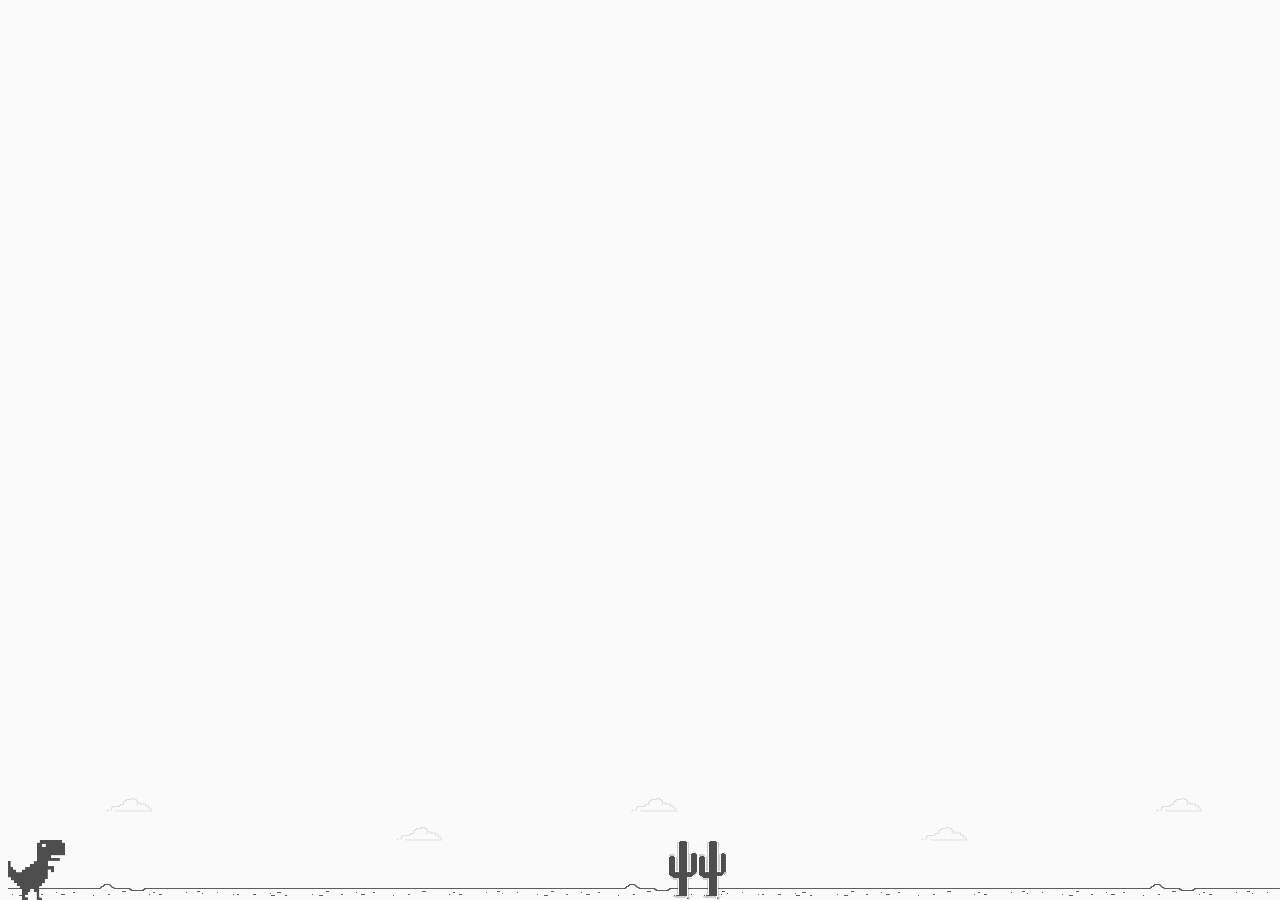
<file: Game_Dino/index.html>
<!DOCTYPE html>
<html lang="pt-br">
<head>
  <meta charset="UTF-8">
  <title>Dio Dino Game</title>
  <link rel="stylesheet" href="style.css"></link>
  <script src="script.js" charset="UTF-8" defer></script>
</head>
<body>
  <div class="background">
    <div class="dino"></div>
  </div>
</body>
</html>
</file>
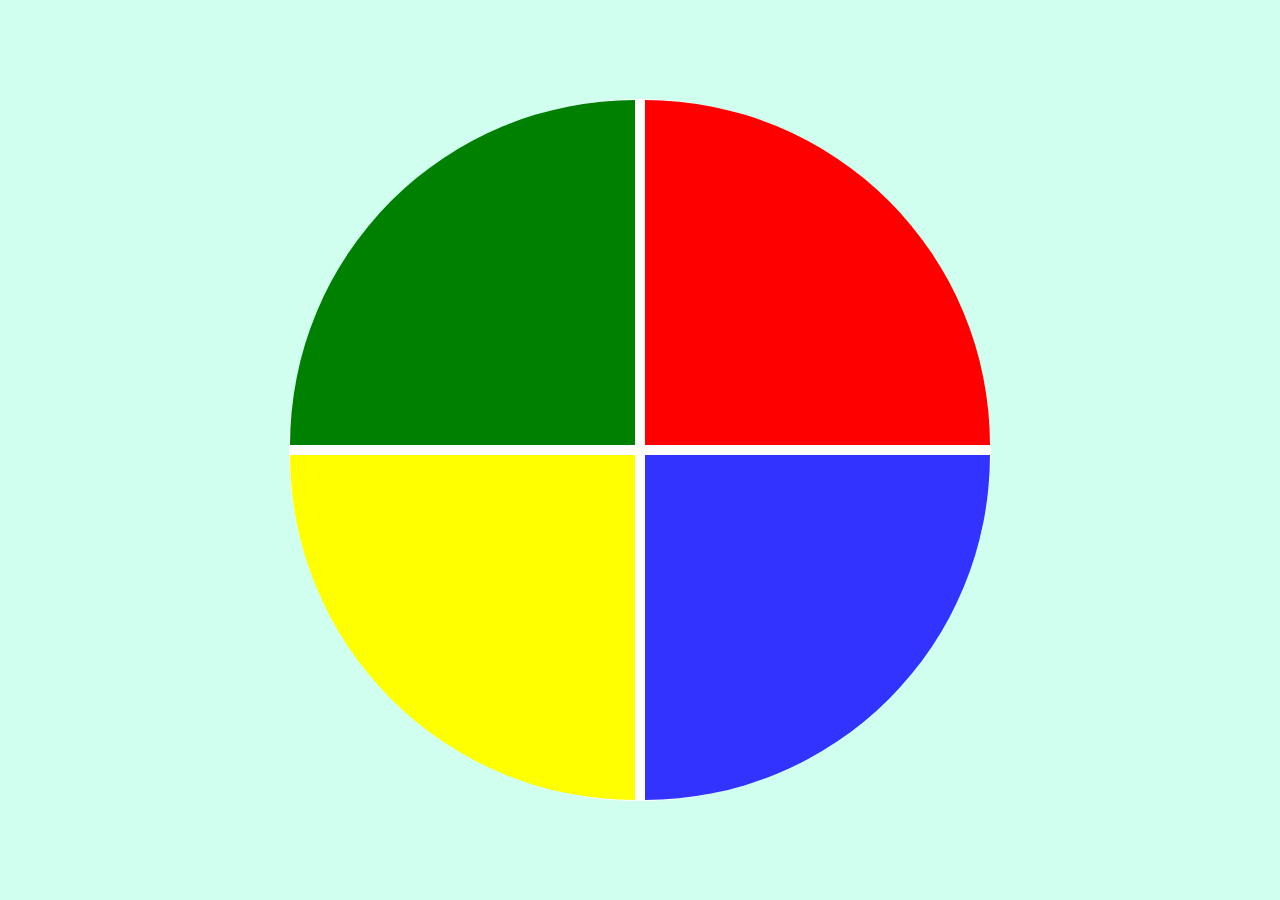
<file: Game_Genesis/index.html>
<!DOCTYPE html>
<html lang="en">
<head>
    <meta charset="UTF-8">
    <meta name="viewport" content="width=device-width, initial-scale=1.0">
    <link rel="stylesheet" href="style.css">
    <title>Genesis</title>
</head>
<body>
    <div class="main-game">
        <div class="genius">
            <div class="blue"></div>
            <div class="yellow"></div>
            <div class="red"></div>
            <div class="green"></div>
        </div>
    </div>
    <script type="text/javascript" src="script.js"></script>
</body>
</html>
</file>
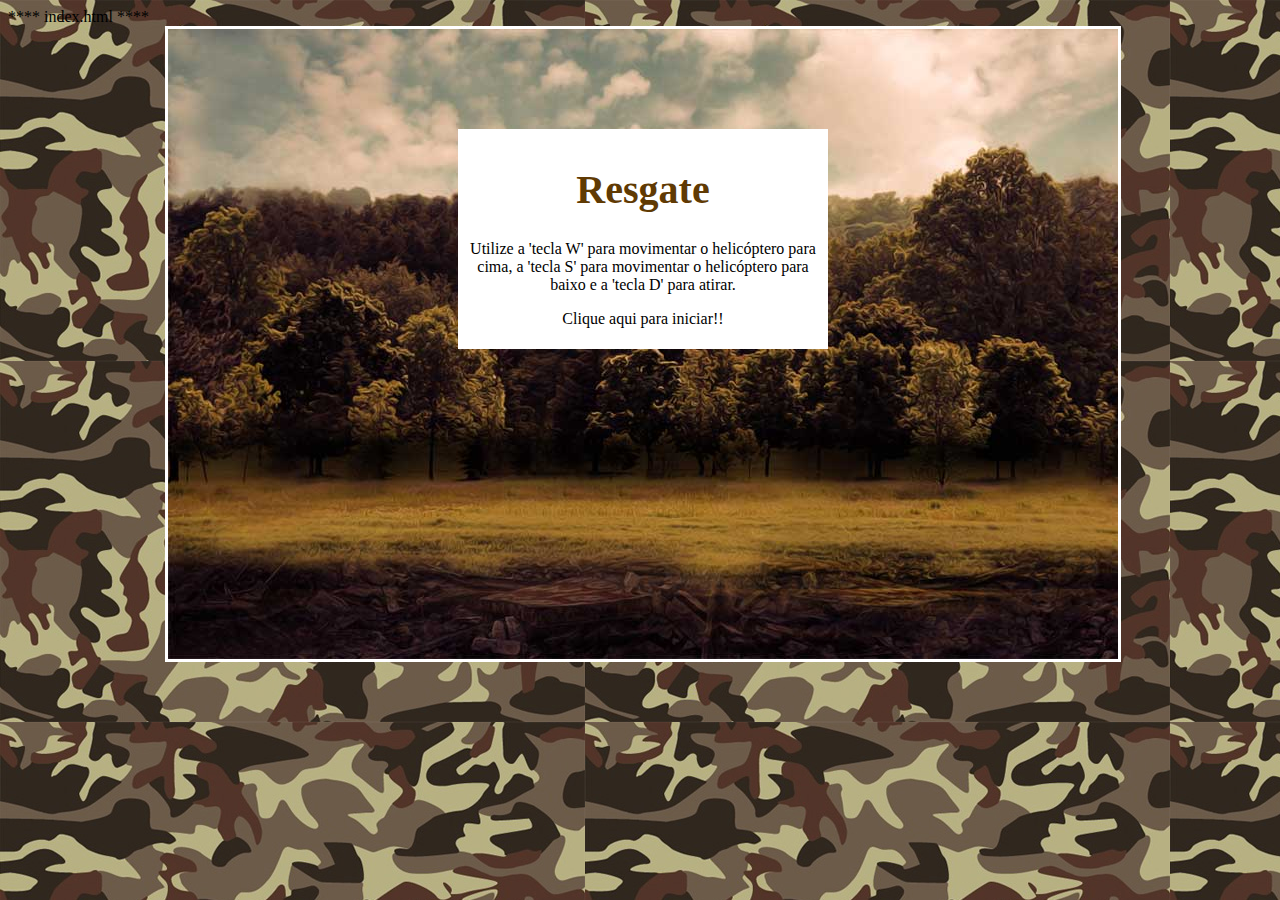
<file: Game_Jogo-do-Helicoptero/index.html>
**** index.html ****

<!doctype html>
<html>

<head>
    <meta charset="utf-8">
    <title>Resgate</title>
    <link href="css/estilos.css" rel="stylesheet" type="text/css">
</head>

<body>
    <div id="container"> <!-- div container !-->

	    <div id="fundoGame"> <!-- div fundoGame !-->
	
		    <div id="inicio" onclick="start()"><h1> Resgate </h1> <!-- div inicio !-->
		    <p>Utilize a 'tecla W' para movimentar o helicóptero para cima, a 'tecla S' para movimentar o helicóptero para baixo e a 'tecla D' para atirar.</p>
		    <p> Clique aqui para iniciar!! </p>
		    </div> <!-- Fim da div inicio !-->
		
        </div> <!-- Fim da div fundoGame !-->
	
    </div> <!-- Fim da div container !-->   
    
    <!-- Sons do jogo !-->
    <audio src="sons/som.mp3" preload="auto" id="somDisparo"></audio>
    <audio src="sons/explosao.mp3" preload="auto" id="somExplosao"></audio>
    <audio src="sons/musica_fundo.mp3" preload="auto" id="musica"></audio>
    <audio src="sons/gameover.mp3" preload="auto" id="somGameover"></audio>
    <audio src="sons/perdido.mp3" preload="auto" id="somPerdido"></audio>	
    <audio src="sons/resgate.mp3" preload="auto" id="somResgate"></audio>

    <script type="text/javascript" src="js/jquery-1.11.1.min.js"></script>
    <script type="text/javascript" src="js/js.js"></script> 
    <script type="text/javascript" src="js/jquery-collision.min.js"></script>


</body>

</html>
</file>
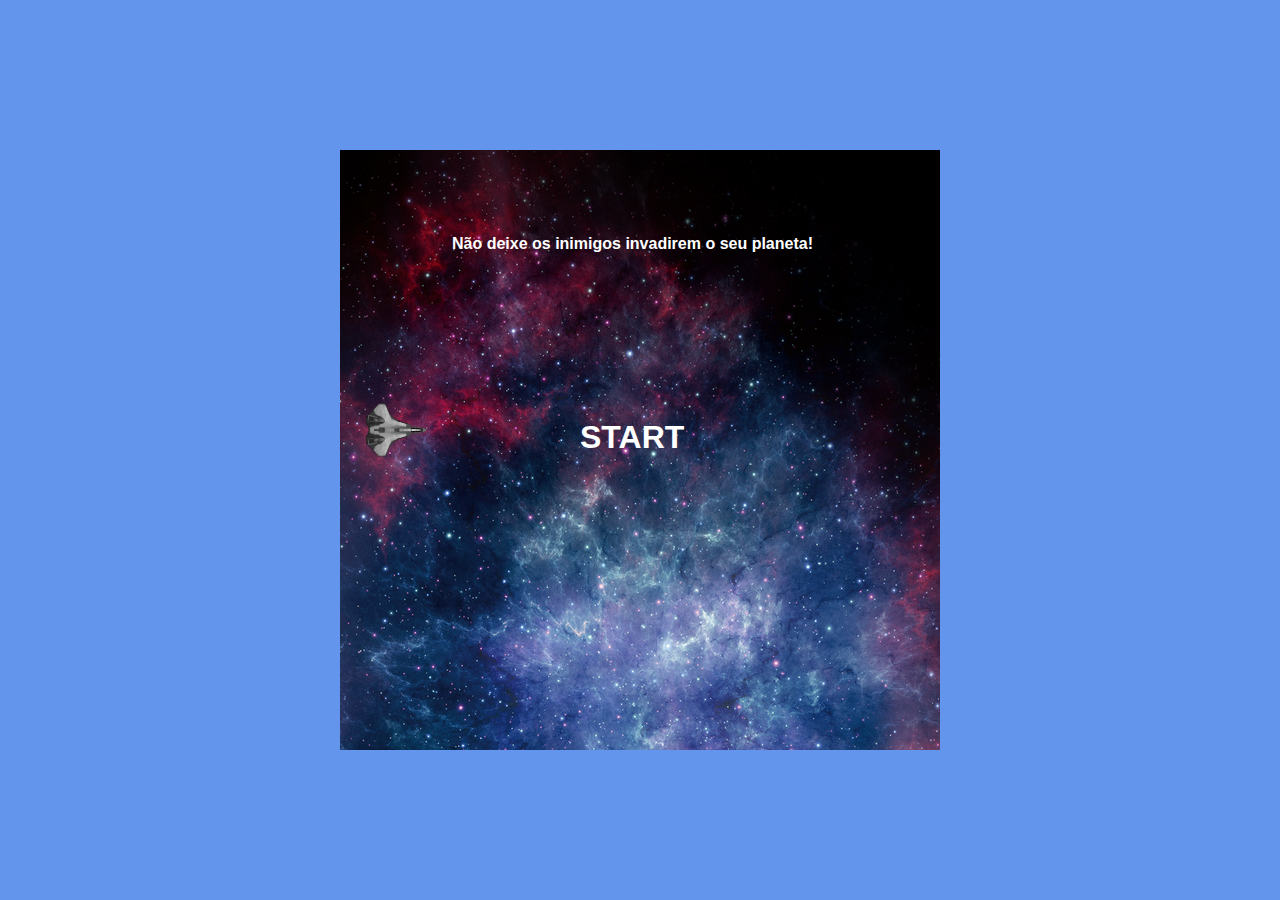
<file: Game_Space-Shooter/index.html>
<!DOCTYPE html>
<html lang="en">
<head>
    <meta charset="UTF-8">
    <meta name="viewport" content="width=device-width, initial-scale=1.0">
    <link rel="stylesheet" href="style.css">
    <title>Shooter</title>
</head>
<body>
    <div id="main-play-area">
        <img class="player-shooter" src="./img/hero.png" alt="hero">
        <h4 class="game-instructions">
            Não deixe os inimigos invadirem o seu planeta!
        </h4>
        <div class="start-button">
            <h1>START</h1>
        </div>
    </div>
    <script type="text/javascript" src="script.js"></script>
</body>
</html>
</file>
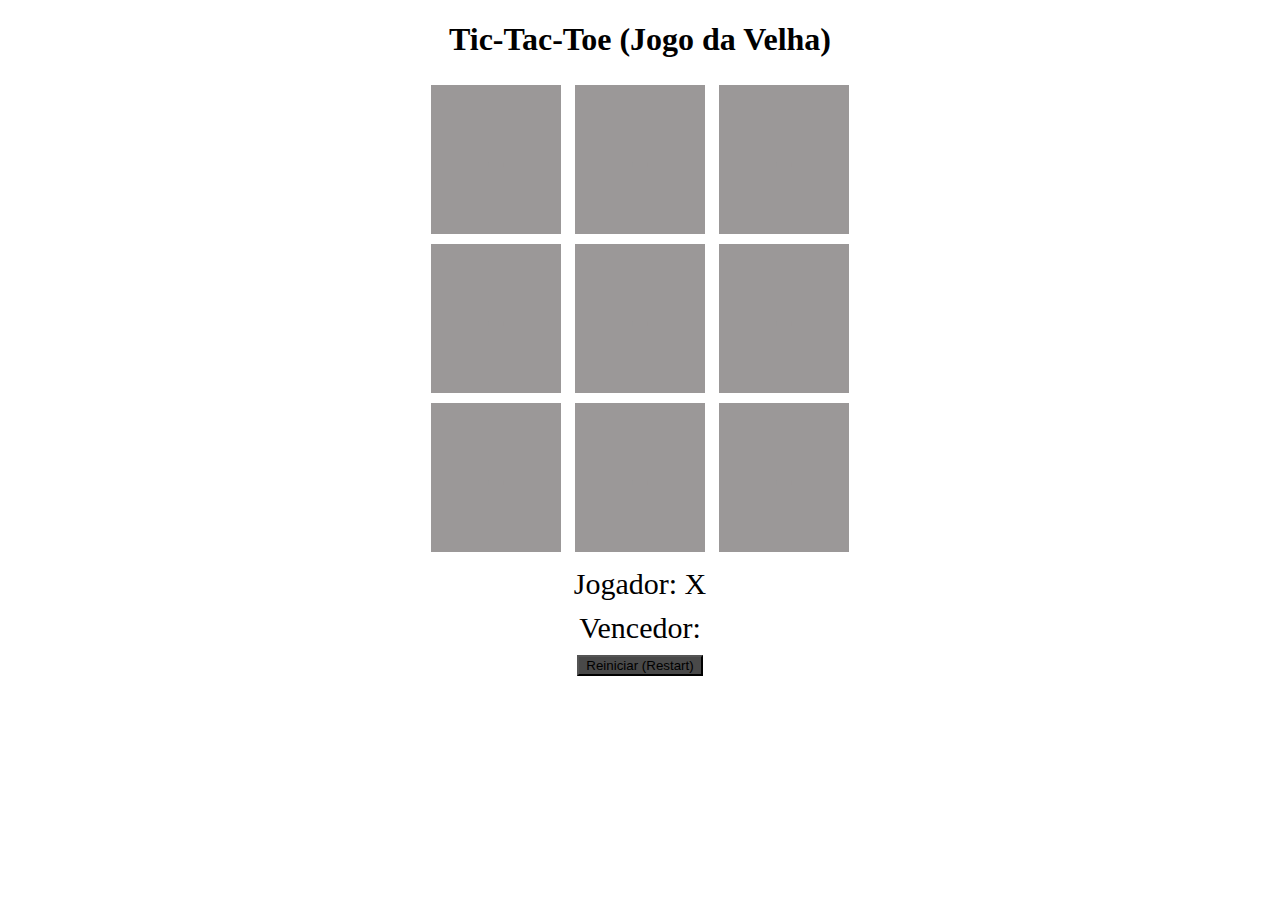
<file: Game_tic-tac-toe_(jogo-da-velha)/index.html>
<!DOCTYPE html>
<html lang="pt">
<head>
    <meta charset="UTF-8">
    <meta http-equiv="X-UA-Compatible" content="IE=edge">
    <meta name="viewport" content="width=device-width, initial-scale=1.0">
    <title>Game_Tic-Tac-Toe_Jogo-da-Velha</title>
    <link rel="stylesheet" href="style.css">
    
</head>


<body>

<h1>
    Tic-Tac-Toe  (Jogo da Velha)
</h1>

<div>
    <div id="1" class="square" onclick="chooseSquare(this.id)">-</div>
    <div id="2" class="square" onclick="chooseSquare(this.id)">-</div>
    <div id="3" class="square" onclick="chooseSquare(this.id)">-</div>
</div>

<div>
    <div id="4" class="square" onclick="chooseSquare(this.id)">-</div>
    <div id="5" class="square" onclick="chooseSquare(this.id)">-</div>
    <div id="6" class="square" onclick="chooseSquare(this.id)">-</div>
</div>

<div>
    <div id="7" class="square" onclick="chooseSquare(this.id)">-</div>
    <div id="8" class="square" onclick="chooseSquare(this.id)">-</div>
    <div id="9" class="square" onclick="chooseSquare(this.id)">-</div>
</div>

<div class="player">
    <label>
        Jogador:
    </label>
    <label id="select-player">

    </label>
</div>

<div class="winner">
    <label>
        Vencedor:
    </label>
    <label id="select-winner">

    </label>
</div>

<div>
    <button onclick="restart()">
        Reiniciar (Restart)
    </button>
</div>

</body>

<script src="tic-tac-toe.js"></script>

</html>
</file>
<file: Game_Dino/style.css>
body {
    background: #fafafa;
  }
  
  .dino {
    position: absolute;
    bottom: 0;
    background-image: url(dino.png);
    width: 60px;
    height: 60px;
  }
  
  .cactus {
    position: absolute;
    width: 60px;
    height: 60px;
    bottom: 0;
    background-image: url(cactus.png);
  }
  
  .game-over {
    text-align: center;
    color: #666;
    margin: 50px 0;
    font-family: arial;
  }
  
  @keyframes slideright {
    from {
        background-position: 70000%;
    }
    to {
        background-position: 0%;
    }
  }
  
  .background {
    position: absolute;
    bottom: 0px;
    background-image: url('background.png');
    background-repeat: repeat-x;
    animation: slideright 600s infinite linear;
    -webkit-animation: slideright 600s infinite linear;
    width: 100%;
    height: 200px;
  }
</file>
<file: Game_Genesis/style.css>
body {
    margin: 0;
    background-color: rgb(208, 255, 239);
}

.main-game {
    height: 100vh;
    width: 100vw;
    display: flex;
    justify-content: center;
    align-items: center;
}

.genius {
    display: grid;
    grid-template-areas: 'verde vermelho'
    'amarelo azul';
    grid-gap: 10px;
    border: 1px solid #ffffff;
    background-color: #ffffff;
    border-radius: 100%;
    width: 700px;
    height: 700px;
}

.blue {
    grid-area: azul;
    background-color: blue;
    border-bottom-right-radius: 100%;
}

.red {
    grid-area: vermelho;
    background-color: red;
    border-top-right-radius: 100%;
}

.yellow {
    grid-area: amarelo;
    background-color: yellow;
    border-bottom-left-radius: 100%;
}

.green {
    grid-area: verde;
    background-color: green;
    border-top-left-radius: 100%;
}

.selected {
    opacity: 0.8;
}
</file>
<file: Game_Jogo-do-Helicoptero/css/estilos.css>
**** estilos.css ****


@font-face {
	font-family:Titulo;
	src:url(../fontes/ANODETONOONE.TTF);
}

h1 {
	font-family:Titulo;
	font-size:40px;
	color:#603A03;
}

body {
	background-image:url(../imgs/fundo.jpg);
}

#container{
	width:950px;
	height:auto;
	position:relative;
	margin-left:auto;
	margin-right:auto;
}


#fundoGame {
	width:950px;
	height:630px;
	background-image:url(../imgs/fundo_game.jpg);
	border-color:#FFF;
	border-style:solid;
}

#jogador {
	width:256px;
	height:66px;
	position:absolute;
	left:8px;
	top:179px;
background-image:url(../imgs/apache.png);

}

#inimigo1 {
	width: 256px;
	height: 66px;
	position: absolute;
	left: 689px;
	top: 253px;
	background-image:url(../imgs/inimigo1.png);
	
}

#inimigo2 {
	width: 165px;
	height: 70px;
	position: absolute;
	left: 775px;
	top: 447px;
	background-image: url(../imgs/inimigo2.png);
}

#amigo {
	width: 44px;
	height: 51px;
	position: absolute;
	left: 10px;
	top: 464px;
	background-image:url(../imgs/amigo.png);
}

#inicio {
	width:350px;
	height:200px;
	background-color:#FFF;
 	margin-left:auto;
    margin-right:auto;
 	margin-top:100px;
	text-align:center;
	padding:10px;

}

.anima1 {
	background-image:url(../imgs/helicoptero.png);
	animation:play .5s steps(2) infinite;

       -webkit-animation: play .5s steps(2) infinite;
       -moz-animation: play .5s steps(2) infinite;
       -ms-animation: play .5s steps(2) infinite;
       -o-animation: play .5s steps(2) infinite;
}

@keyframes play {
	from {background-position:0px;}
	to {background-position:-512px;}
}


@-webkit-keyframes play {
   from { background-position:0px; }
     to { background-position: -512px; }
}

@-moz-keyframes play {
   from { background-position:0px; }
     to { background-position: -512px; }
}

@-ms-keyframes play {
   from { background-position:0px; }
     to { background-position: -512px; }
}

@-o-keyframes play {
   from { background-position:0px; }
     to { background-position: -512px; }
}

.anima2 {
    background-image:url(../imgs/inimigo1.png);
    animation: play .5s steps(2) infinite;
    -webkit-animation: play .5s steps(2) infinite;
    -moz-animation: play .5s steps(2) infinite;
    -ms-animation: play .5s steps(2) infinite;
    -o-animation: play .5s steps(2) infinite; 
}


.anima3 {
	background-image:url(../imgs/amigo.png);
	animation:play2 .9s steps(12) infinite;
	-webkit-animation: play2 .9s steps(12) infinite;
       -moz-animation: play2 .9s steps(12) infinite;
        -ms-animation: play2 .9s steps(12) infinite;
         -o-animation: play2 .9s steps(12) infinite;
}

@keyframes play2 {
	from {background-position:0px;}
	to {background-position:-528px;}
}

@-webkit-keyframes play2 {
   from { background-position:    0px; }
     to { background-position: -528px; }
}

@-moz-keyframes play2 {
   from { background-position:    0px; }
     to { background-position: -528px; }
}

@-ms-keyframes play2 {
   from { background-position:    0px; }
     to { background-position: -528px; }
}

@-o-keyframes play2 {
   from { background-position:    0px; }
     to { background-position: -528px; }
}

#disparo {
	width: 50px;
	height: 8px;
	position: absolute;
	background-image: url(../imgs/disparo.png);
}

#explosao1 {
	width:15px;
	height:87px;
	position:absolute;

}

#explosao2 {
	width:15px;
	height:87px;
	position:absolute;
	
}

#explosao3 {
	width:44px;
	height:51px;
	position:absolute;
}

.anima4 {
	width:44px;
	height:51px;
	background-image:url(../imgs/amigo_explosao.png);
	animation:play3 .5s steps(7) infinite;
	-webkit-animation: play3 .5s steps(7) infinite;
       -moz-animation: play3 .5s steps(7) infinite;
        -ms-animation: play3 .5s steps(7) infinite;
         -o-animation: play3 .5s steps(7) infinite;
}

@keyframes play3 {
	from {background-position:0px;}
	to {background-position:-308px;}
}

@-webkit-keyframes play3 {
   from { background-position:    0px; }
     to { background-position: -308px; }
}

@-moz-keyframes play3 {
   from { background-position:    0px; }
     to { background-position: -308px; }
}

@-ms-keyframes play3 {
   from { background-position:    0px; }
     to { background-position: -308px; }
}

@-o-keyframes play3 {
   from { background-position:    0px; }
     to { background-position: -308px; }
}

#placar {
	width: 450px;
	height: 50px;
	position: absolute;
	left: 5px;
	top: 590px;
}

h2 {
	font-family:Titulo;
	font-size:20px;
	color:#FFF
}

#energia {
	width: 140px;
	height: 38px;
	position: absolute;
	left: 750px;
	top: 7px;	
}

h3 {
	font-family:Titulo;
	font-size:20px;
	color:#603A03;

}

#fim {
	width:350px;
	height:200px;
	background-color:#FFF;
 	margin-left:auto;
    	margin-right:auto;
 	margin-top:100px;
	text-align:center;
	padding:10px;

}
</file>
<file: Game_Space-Shooter/style.css>
body {
    height: 100vh;
    width: 100%;
    display: flex;
    justify-content: center;
    align-items: center;
    padding: 0;
    margin: 0;
    font-family: sans-serif;
    background-color: cornflowerblue;
}

#main-play-area {
    background-color: black;
    background-image: url(img/space.png);
    height: 600px;
    width: 600px;
}

.game-instructions {
    position: relative;
    color: white;
    left: 7rem;
    top: 0px;
}

.start-button {
    position: relative;
    color: white;
    top: 9rem;
    left: 15rem;
    cursor: pointer;
}

.player-shooter {
    position: relative;
    height: 60px;
    width: 70px;
    left: 20px;
    top: 250px
}

.laser {
    position: relative;
    width: 40px;
    height: 30px;
}

.alien {
    height: 60px;
    width: 70px;
    position: relative;
}

.alien-transition {
    opacity: 1;
    transition: opacity 1.5s ease-in-out;
}

.dead-alien {
    height: 60px;
    width: 70px;
    position: relative;
    opacity: 0;
}
</file>
<file: Game_tic-tac-toe_(jogo-da-velha)/style.css>
body {
    text-align: center;
}

.square {
    text-align: center;
    width: 50px;
    background: #9b9898;
    padding: 40px;
    font-size: 60px;
    margin: 5px;
    cursor: pointer;
    display: inline-block;
    color: #9b9898;
}   

.player, .winner {
    font-size: 30px;
    margin-top: 10px ;
}

button {
    margin-top: 10px;
    width: 10%;
    height: 30%;
    background: rgb(73, 73, 73);
    cursor: pointer;
}
</file>
